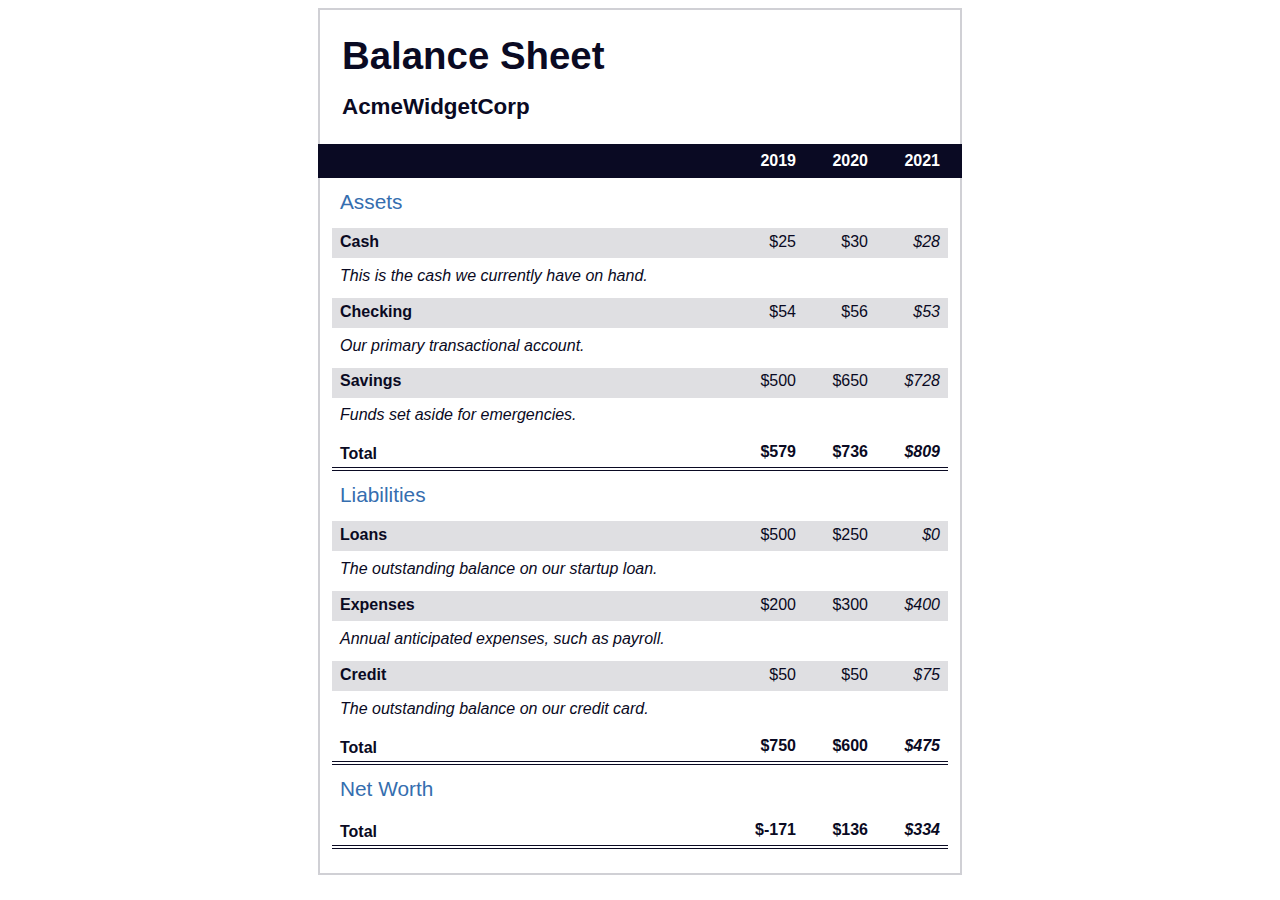
<file: Responsive_Web_Design/CSS/Balance_Sheet/index.html>
<!DOCTYPE html>
<html lang="en">
  <head>
    <meta charset="UTF-8">
    <meta name="viewport" content="width=device-width, initial-scale=1.0">
    <title>Balance Sheet</title>
    <link rel="stylesheet" href="./styles.css">
  </head>
  <body>
    <main>
      <section>
        <h1>
          <span class="flex">
            <span>AcmeWidgetCorp</span>
            <span>Balance Sheet</span>
          </span>
        </h1>
        <div id="years" aria-hidden="true">
          <span class="year">2019</span>
          <span class="year">2020</span>
          <span class="year">2021</span>
        </div>
        <div class="table-wrap">
          <table>
            <caption>Assets</caption>
            <thead>
              <tr>
                <td></td>
                <th><span class="sr-only year">2019</span></th>
                <th><span class="sr-only year">2020</span></th>
                <th class="current"><span class="sr-only year">2021</span></th>
              </tr>
            </thead>
            <tbody>
              <tr class="data">
                <th>Cash <span class="description">This is the cash we currently have on hand.</span></th>
                <td>$25</td>
                <td>$30</td>
                <td class="current">$28</td>
              </tr>
              <tr class="data">
                <th>Checking <span class="description">Our primary transactional account.</span></th>
                <td>$54</td>
                <td>$56</td>
                <td class="current">$53</td>
              </tr>
              <tr class="data">
                <th>Savings <span class="description">Funds set aside for emergencies.</span></th>
                <td>$500</td>
                <td>$650</td>
                <td class="current">$728</td>
              </tr>
              <tr class="total">
                <th>Total <span class="sr-only">Assets</span></th>
                <td>$579</td>
                <td>$736</td>
                <td class="current">$809</td>
              </tr>
            </tbody>
          </table>
          <table>
            <caption>Liabilities</caption>
            <thead>
              <tr>
              <td></td>
              <th><span class="sr-only">2019</span></th>
              <th><span class="sr-only">2020</span></th>
              <th><span class="sr-only">2021</span></th>
              </tr>
            </thead>
            <tbody>
              <tr class="data">
                <th>Loans <span class="description">The outstanding balance on our startup loan.</span></th>
                <td>$500</td>
                <td>$250</td>
                <td class="current">$0</td>
              </tr>
              <tr class="data">
                <th>Expenses <span class="description">Annual anticipated expenses, such as payroll.</span></th>
                <td>$200</td>
                <td>$300</td>
                <td class="current">$400</td>
              </tr>
              <tr class="data">
                <th>Credit <span class="description">The outstanding balance on our credit card.</span></th>
                <td>$50</td>
                <td>$50</td>
                <td class="current">$75</td>
              </tr>
              <tr class="total">
                <th>Total <span class="sr-only">Liabilities</span></th>
                <td>$750</td>
                <td>$600</td>
                <td class="current">$475</td>
              </tr>
            </tbody>
          </table>
          <table>
            <caption>Net Worth</caption>
            <thead>
              <tr>
              <td></td>
              <th><span class="sr-only">2019</span></th>
              <th><span class="sr-only">2020</span></th>
              <th><span class="sr-only">2021</span></th>
              </tr>
            </thead>
            <tbody>
              <tr class="total">
                <th>Total <span class="sr-only">Net Worth</span></th>
                <td>$-171</td>
                <td>$136</td>
                <td class="current">$334</td>
              </tr>
            </tbody>
          </table>
        </div>
      </section>
    </main>
  </body>
</html>
</file>
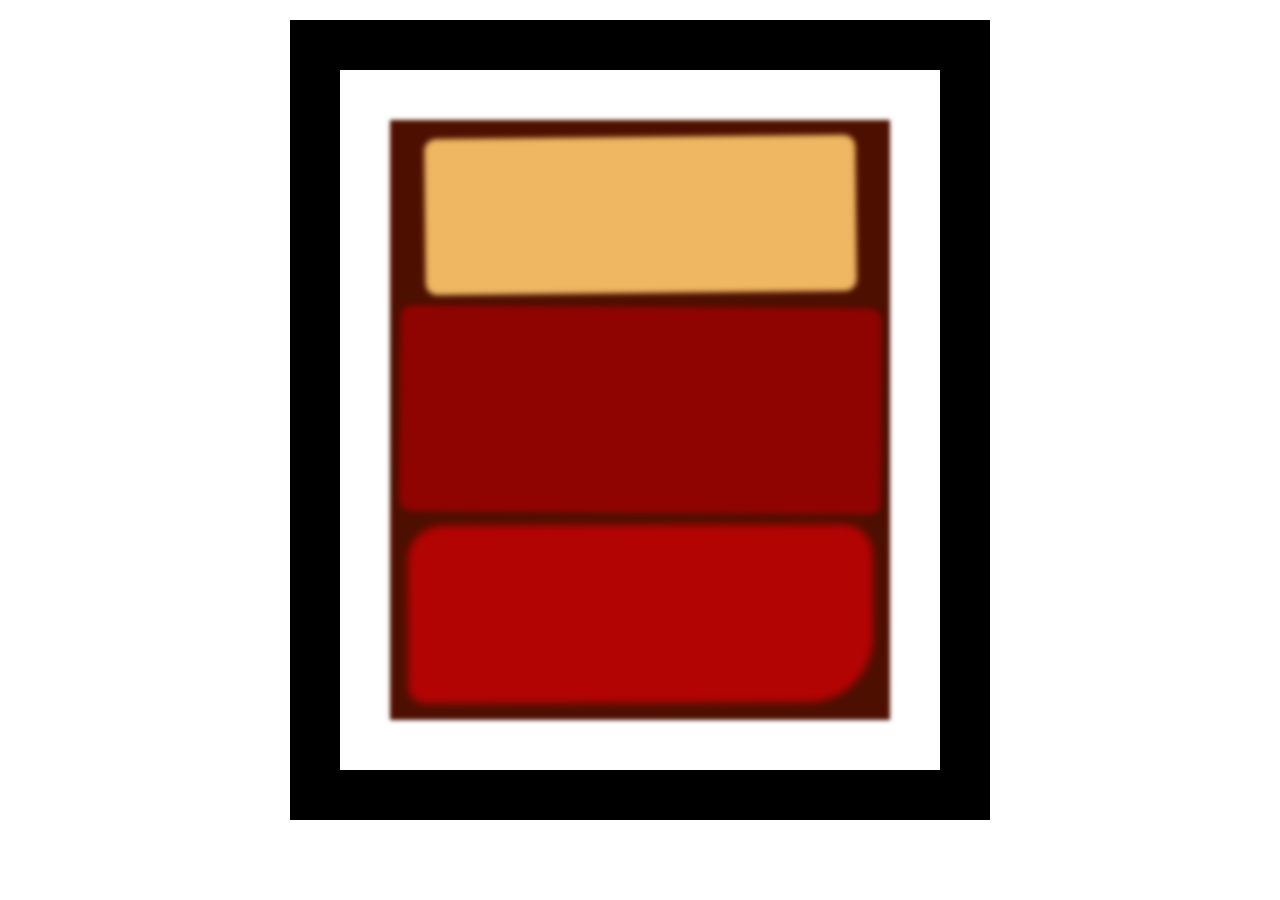
<file: Responsive_Web_Design/CSS/Box_Model/index.html>
<!DOCTYPE html>
<html lang="en">
  <head>
    <meta charset="UTF-8">
    <title>Rothko Painting</title>
    <link href="./styles.css" rel="stylesheet">
  </head>
  <body>
    <div class="frame">
      <div class="canvas">
        <div class="one"></div>
        <div class="two"></div>
        <div class="three"></div>
      </div>
    </div>
  </body>
</html>
</file>
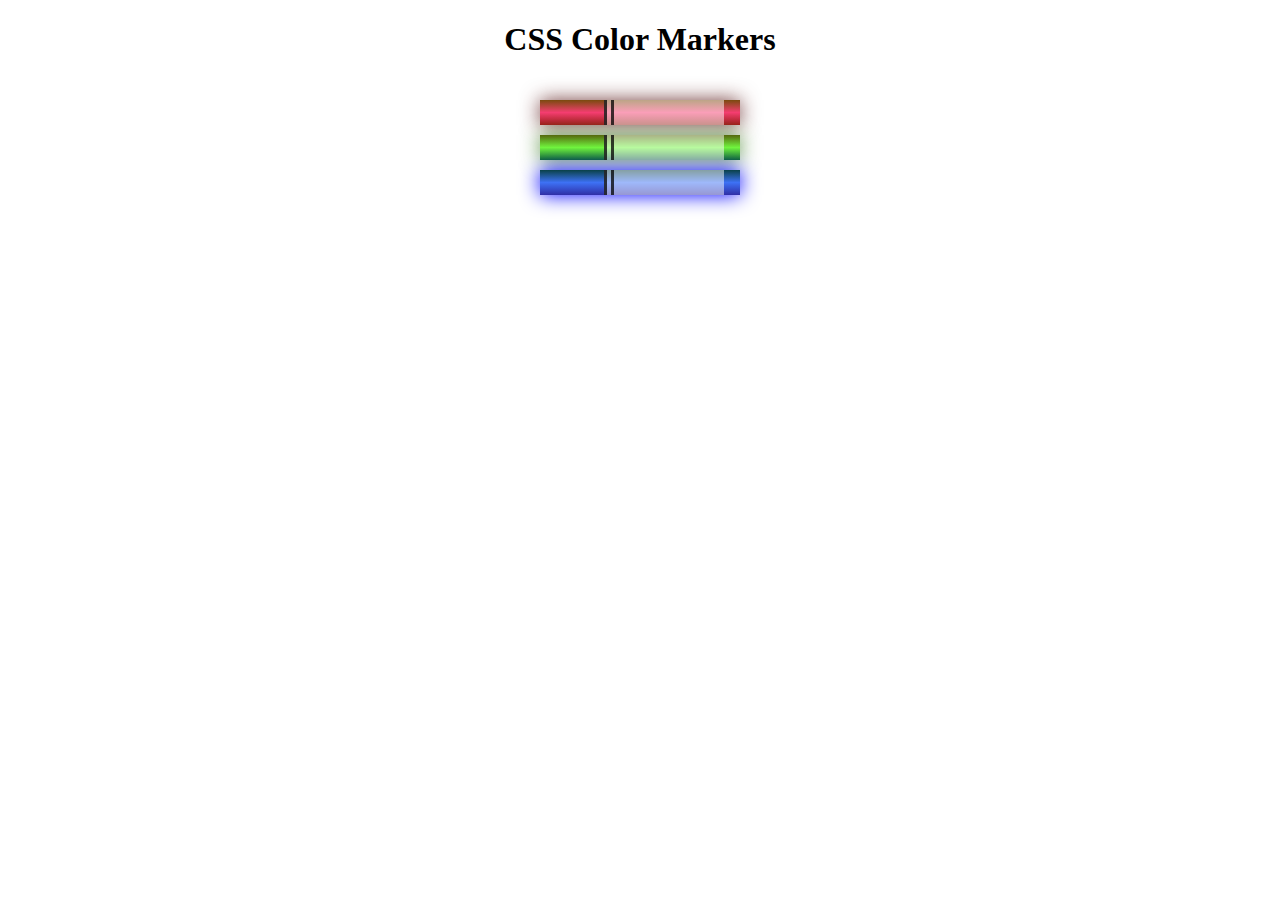
<file: Responsive_Web_Design/CSS/Color_Markers/index.html>
<!DOCTYPE html>
<html lang="en">
  <head>
    <meta charset="utf-8">
    <meta name="viewport" content="width=device-width, initial-scale=1.0">
    <title>Colored Markers</title>
    <link rel="stylesheet" href="styles.css">
  </head>
  <body>
    <h1>CSS Color Markers</h1>
    <div class="container">
      <div class="marker red">
        <div class="cap"></div>
        <div class="sleeve"></div>
      </div>
      <div class="marker green">
        <div class="cap"></div>
        <div class="sleeve"></div>
      </div>
      <div class="marker blue">
        <div class="cap"></div>
        <div class="sleeve"></div>
      </div>
    </div>
  </body>
</html>
</file>
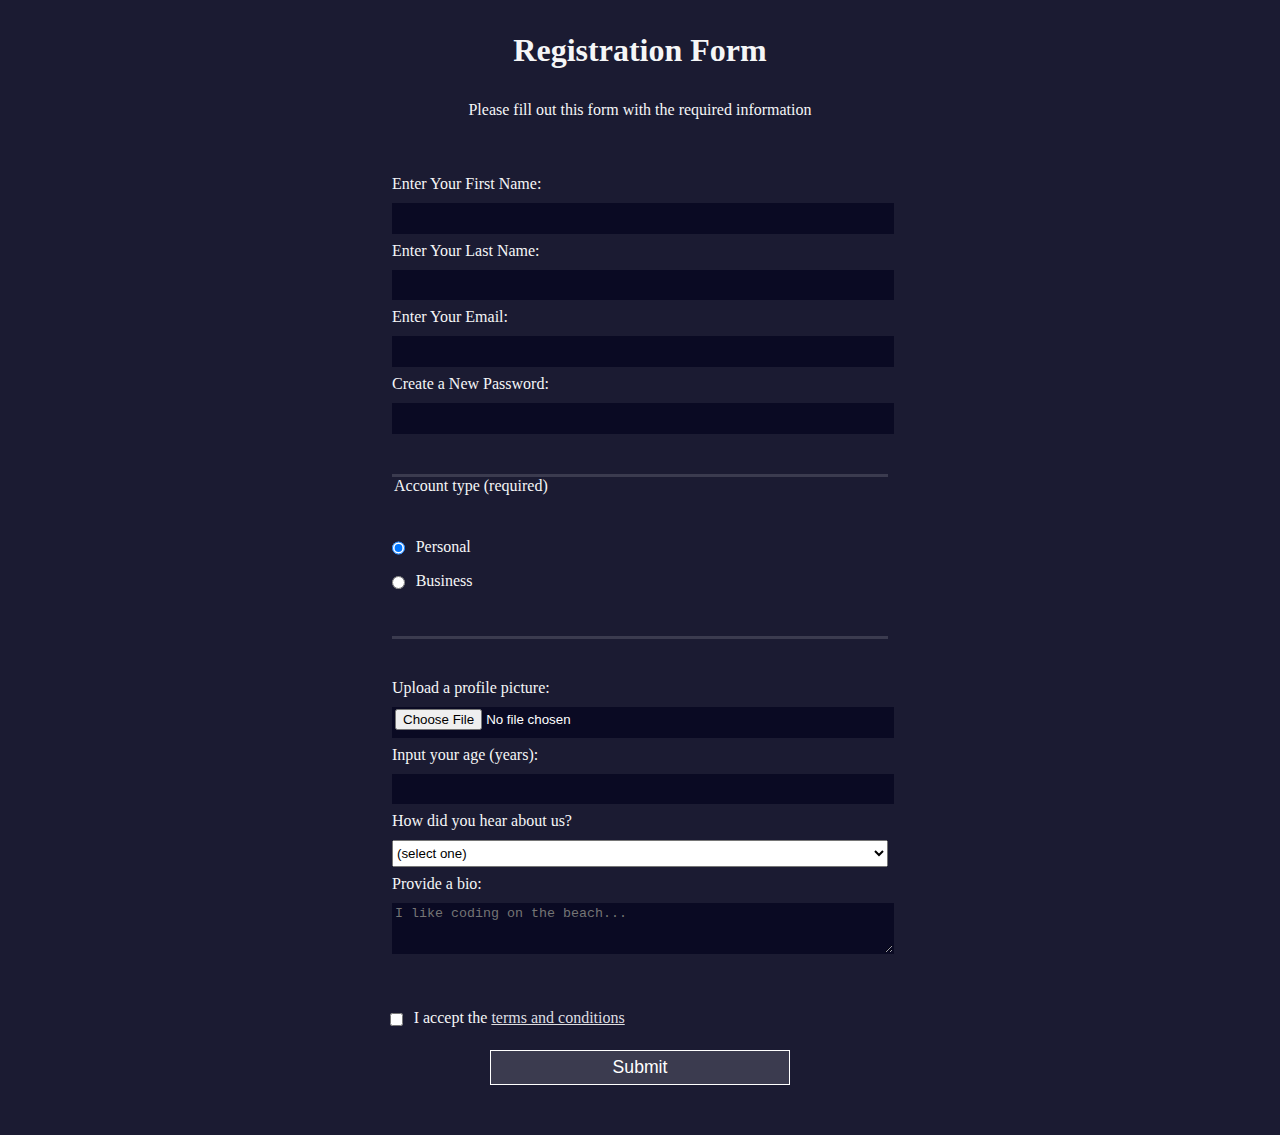
<file: Responsive_Web_Design/CSS/HTML_Form/index.html>
<!DOCTYPE html>
<html lang="en">
  <head>
    <meta charset="UTF-8">
    <title>Registration Form</title>
    <link rel="stylesheet" href="styles.css" />
  </head>
  <body>
    <h1>Registration Form</h1>
    <p>Please fill out this form with the required information</p>
    <form method="post" action='https://register-demo.freecodecamp.org'>
      <fieldset>
        <label for="first-name">Enter Your First Name: <input id="first-name" name="first-name" type="text" required /></label>
        <label for="last-name">Enter Your Last Name: <input id="last-name" name="last-name" type="text" required /></label>
        <label for="email">Enter Your Email: <input id="email" name="email" type="email" required /></label>
        <label for="new-password">Create a New Password: <input id="new-password" name="new-password" type="password" pattern="[a-z0-5]{8,}" required /></label>
      </fieldset>
      <fieldset>
        <legend>Account type (required)</legend>
        <label for="personal-account"><input id="personal-account" type="radio" name="account-type" class="inline" checked /> Personal</label>
        <label for="business-account"><input id="business-account" type="radio" name="account-type" class="inline" /> Business</label>
      </fieldset>
      <fieldset>
        <label for="profile-picture">Upload a profile picture: <input id="profile-picture" type="file" name="file" /></label>
        <label for="age">Input your age (years): <input id="age" type="number" name="age" min="13" max="120" /></label>
        <label for="referrer">How did you hear about us?
          <select id="referrer" name="referrer">
            <option value="">(select one)</option>
            <option value="1">freeCodeCamp News</option>
            <option value="2">freeCodeCamp YouTube Channel</option>
            <option value="3">freeCodeCamp Forum</option>
            <option value="4">Other</option>
          </select>
        </label>
        <label for="bio">Provide a bio:
          <textarea id="bio" name="bio" rows="3" cols="30" placeholder="I like coding on the beach..."></textarea>
        </label>
      </fieldset>
      <label for="terms-and-conditions">
        <input id="terms-and-conditions" type="checkbox" class="inline" required name="terms-and-conditions" /> I accept the <a href="https://www.freecodecamp.org/news/terms-of-service/">terms and conditions</a>
      </label>
      <input type="submit" value="Submit" />
    </form>
  </body>
</html>
</file>
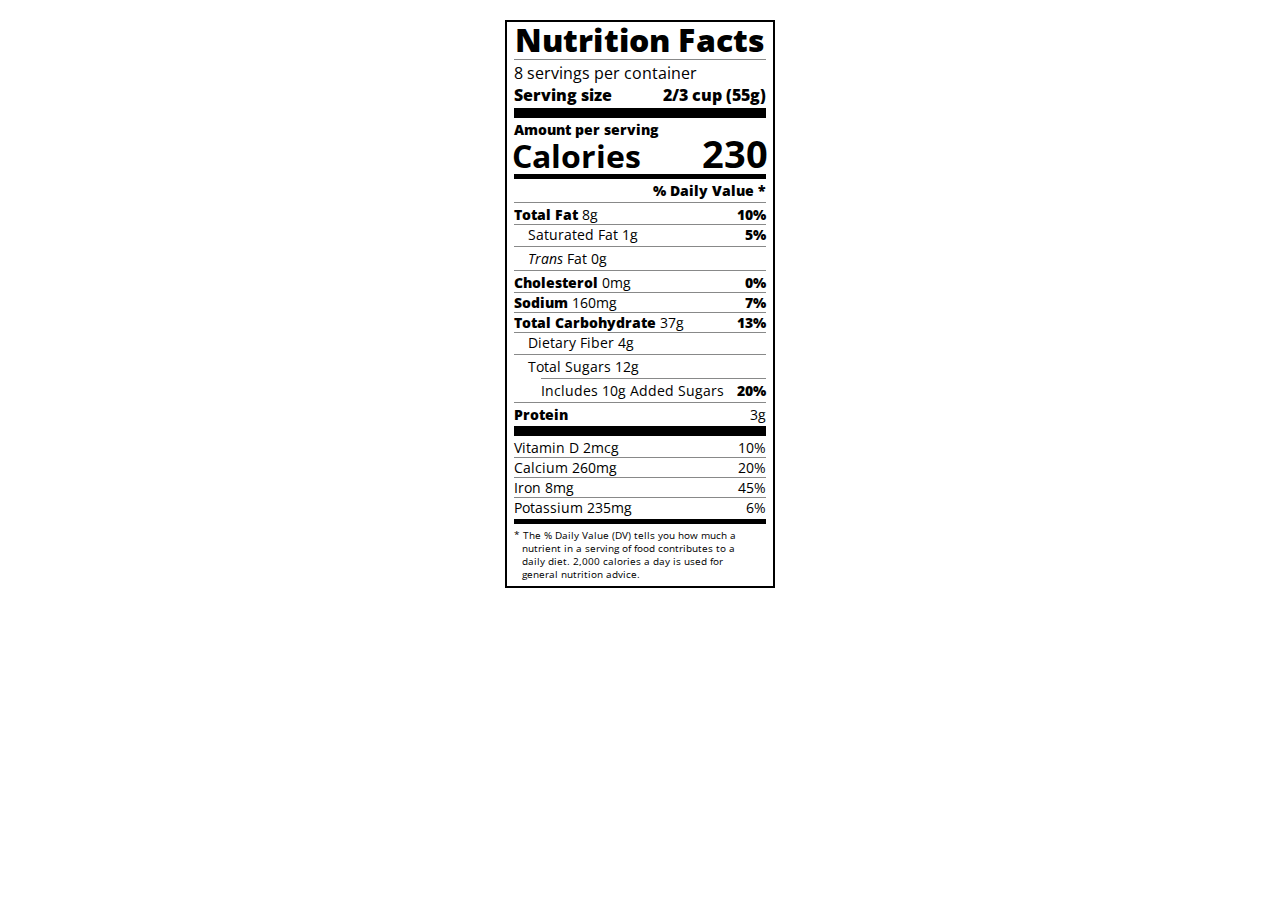
<file: Responsive_Web_Design/CSS/Nutrition_Label/index.html>
<!DOCTYPE html>
<html lang="en">

<head>
  <meta charset="UTF-8">
  <title>Nutrition Label</title>
  <link href="https://fonts.googleapis.com/css?family=Open+Sans:400,700,800" rel="stylesheet">
  <link href="./styles.css" rel="stylesheet">
</head>

<body>
  <div class="label">
    <header>
      <h1 class="bold">Nutrition Facts</h1>
      <div class="divider"></div>
      <p>8 servings per container</p>
      <p class="bold">Serving size <span>2/3 cup (55g)</span></p>
    </header>
    <div class="divider large"></div>
    <div class="calories-info">
      <div class="left-container">
        <h2 class="bold small-text">Amount per serving</h2>
        <p>Calories</p>
      </div>
      <span>230</span>
    </div>
    <div class="divider medium"></div>
    <div class="daily-value small-text">
      <p class="bold right no-divider">% Daily Value *</p>
      <div class="divider"></div>
      <p><span><span class="bold">Total Fat</span> 8g</span> <span class="bold">10%</span></p>
      <p class="indent no-divider">Saturated Fat 1g <span class="bold">5%</span></p>
      <div class="divider"></div>
      <p class="indent no-divider"><span><i>Trans</i> Fat 0g</span></p>
      <div class="divider"></div>
      <p><span><span class="bold">Cholesterol</span> 0mg</span> <span class="bold">0%</span></p>
      <p><span><span class="bold">Sodium</span> 160mg</span> <span class="bold">7%</span></p>
      <p><span><span class="bold">Total Carbohydrate</span> 37g</span> <span class="bold">13%</span></p>
      <p class="indent no-divider">Dietary Fiber 4g</p>
      <div class="divider"></div>
      <p class="indent no-divider">Total Sugars 12g</p>
      <div class="divider double-indent"></div>
      <p class="double-indent no-divider">Includes 10g Added Sugars <span class="bold">20%</span>
      <div class="divider"></div>
      <p class="no-divider"><span class="bold">Protein</span> 3g</p>
      <div class="divider large"></div>
      <p>Vitamin D 2mcg <span>10%</span></p>
      <p>Calcium 260mg <span>20%</span></p>
      <p>Iron 8mg <span>45%</span></p>
      <p class="no-divider">Potassium 235mg <span>6%</span></p>
    </div>
    <div class="divider medium"></div>
    <p class="note">* The % Daily Value (DV) tells you how much a nutrient in a serving of food contributes to a daily
      diet. 2,000 calories a day is used for general nutrition advice.</p>
  </div>
</body>
</html>
</file>
<file: Responsive_Web_Design/CSS/Balance_Sheet/styles.css>
span[class~="sr-only"] {
    border: 0 !important;
    clip: rect(1px, 1px, 1px, 1px) !important;
    clip-path: inset(50%) !important;
    height: 1px !important;
    width: 1px !important;
    position: absolute !important;
    overflow: hidden !important;
    white-space: nowrap !important;
    padding: 0 !important;
    margin: -1px !important;
  }
  
  html {
    box-sizing: border-box;
  }
  
  body {
    font-family: sans-serif;
    color: #0a0a23;
  }
  
  h1 {
    max-width: 37.25rem;
    margin: 0 auto;
    padding: 1.5rem 1.25rem;
  }
  
  h1 .flex {
    display: flex;
    flex-direction: column-reverse;
    gap: 1rem;
  }
  
  h1 .flex span:first-of-type {
    font-size: 0.7em;
  }
  
  h1 .flex span:last-of-type {
    font-size: 1.2em;
  }
  
  section {
    max-width: 40rem;
    margin: 0 auto;
    border: 2px solid #d0d0d5;
  }
  
  #years {
    display: flex;
    justify-content: flex-end;
    position: sticky;
    z-index: 999;
    top: 0;
    background: #0a0a23;
    color: #fff;
    padding: 0.5rem calc(1.25rem + 2px) 0.5rem 0;
    margin: 0 -2px;
  }
  
  #years span[class] {
    font-weight: bold;
    width: 4.5rem;
    text-align: right;
  }
  
  .table-wrap {
    padding: 0 0.75rem 1.5rem 0.75rem;
  }
  
  table {
    border-collapse: collapse;
    border: 0;
    width: 100%;
    position: relative;
    margin-top: 3rem;
  }
  
  table caption {
    color: #356eaf;
    font-size: 1.3em;
    font-weight: normal;
    position: absolute;
    top: -2.25rem;
    left: 0.5rem;
  }
  
  tbody td {
    width: 100vw;
    min-width: 4rem;
    max-width: 4rem;
  }
  
  tbody th {
    width: calc(100% - 12rem);
  }
  
  tr[class="total"] {
    border-bottom: 4px double #0a0a23;
    font-weight: bold;
  }
  
  tr[class="total"] th {
    text-align: left;
    padding: 0.5rem 0 0.25rem 0.5rem;
  }
  
  tr.total td {
    text-align: right;
    padding: 0 0.25rem;
  }
  
  tr.total td:nth-of-type(3) {
    padding-right: 0.5rem;
  }
  
  tr.total:hover {
    background-color: #99c9ff;
  }
  
  td.current {
    font-style: italic;
  }
  
  tr.data {
    background-image: linear-gradient(to bottom, #dfdfe2 1.845rem, white 1.845rem);
  }
  
  tr.data th {
    text-align: left;
    padding-top: 0.3rem;
    padding-left: 0.5rem;
  }
  
  tr.data th .description {
    display: block;
    font-weight: normal;
    font-style: italic;
    padding: 1rem 0 0.75rem;
    margin-right: -13.5rem;
  }
  
  tr.data td {
    vertical-align: top;
    padding: 0.3rem 0.25rem 0;
    text-align: right;
  }
  
  tr.data td:last-of-type {
  padding-right:0.5rem;
  }
</file>
<file: Responsive_Web_Design/CSS/Box_Model/styles.css>
.canvas {
    width: 500px;
    height: 600px;
    background-color: #4d0f00;
    overflow: hidden;
    filter: blur(2px);
  }
  
  .frame {
    border: 50px solid black;
    width: 500px;
    padding: 50px;
    margin: 20px auto;
  }
  
  .one {
    width: 425px;
    height: 150px;
    background-color: #efb762;
    margin: 20px auto;
    box-shadow: 0 0 3px 3px #efb762;
    border-radius: 9px;
    transform: rotate(-0.6deg);
  }
  
  .two {
    width: 475px;
    height: 200px;
    background-color: #8f0401;
    margin: 0 auto 20px;
    box-shadow: 0 0 3px 3px #8f0401;
    border-radius: 8px 10px;
    transform: rotate(0.4deg);
  }
  
  .one, .two {
    filter: blur(1px);
  }
  
  .three {
    width: 91%;
    height: 28%;
    background-color: #b20403;
    margin: auto;
    filter: blur(2px);
    box-shadow: 0 0 5px 5px #b20403;
    border-radius: 30px 25px 60px 12px;
  transform: rotate(-0.2deg);
  }
</file>
<file: Responsive_Web_Design/CSS/Color_Markers/styles.css>
h1 {
    text-align: center;
  }
  
  .container {
    background-color: rgb(255, 255, 255);
    padding: 10px 0;
  }
  
  .marker {
    width: 200px;
    height: 25px;
    margin: 10px auto;
  }
  
  .cap {
    width: 60px;
    height: 25px;
  }
  
  .sleeve {
    width: 110px;
    height: 25px;
    background-color: rgba(255, 255, 255, 0.5);
    border-left: 10px double rgba(0, 0, 0, 0.75);
  }
  
  .cap, .sleeve {
    display: inline-block;
  }
  
  .red {
    background: linear-gradient(rgb(122, 74, 14), rgb(245, 62, 113), rgb(162, 27, 27));
    box-shadow: 0 0 20px 0 rgba(83, 14, 14, 0.8);
  }
  
  .green {
    background: linear-gradient(#55680D, #71F53E, #116C31);
    box-shadow: 0 0 20px 0 #3B7E20CC;
  }
  
  .blue {
    background: linear-gradient(hsl(186, 76%, 16%), hsl(223, 90%, 60%), hsl(240, 56%, 42%));
    box-shadow: 0 0 20px 0 blue;
  }
</file>
<file: Responsive_Web_Design/CSS/HTML_Form/styles.css>
body {
    width: 100%;
    height: 100vh;
    margin: 0;
    background-color: #1b1b32;
    color: #f5f6f7;
    font-family: Tahoma;
    font-size: 16px;
  }
  
  h1, p {
    margin: 1em auto;
    text-align: center;
  }
  
  form {
    width: 60vw;
    max-width: 500px;
    min-width: 300px;
    margin: 0 auto;
    padding-bottom: 2em;
  }
  
  fieldset {
    border: none;
    padding: 2rem 0;
    border-bottom: 3px solid #3b3b4f;
  }
  
  fieldset:last-of-type {
    border-bottom: none;
  }
  
  label {
    display: block;
    margin: 0.5rem 0;
  }
  
  input,
  textarea,
  select {
    margin: 10px 0 0 0;
    width: 100%;
    min-height: 2em;
  }
  
  input, textarea {
    background-color: #0a0a23;
    border: 1px solid #0a0a23;
    color: #ffffff;
  }
  
  .inline {
    width: unset;
    margin: 0 0.5em 0 0;
    vertical-align: middle;
  }
  
  input[type="submit"] {
    display: block;
    width: 60%;
    margin: 1em auto;
    height: 2em;
    font-size: 1.1rem;
    background-color: #3b3b4f;
    border-color: white;
    min-width: 300px;
  }
  
  input[type="file"] {
    padding: 1px 2px;
  }
  a{
    color:#dfdfe2;
  }
</file>
<file: Responsive_Web_Design/CSS/Nutrition_Label/styles.css>
* {
    box-sizing: border-box;
  }
  
  html {
    font-size: 16px;
  }
  
  body {
    font-family: 'Open Sans', sans-serif;
  }
  
  .label {
    border: 2px solid black;
    width: 270px;
    margin: 20px auto;
    padding: 0 7px;
  }
  
  header h1 {
    text-align: center;
    margin: -4px 0;
    letter-spacing: 0.15px
  }
  
  p {
    margin: 0;
    display: flex;
    justify-content: space-between;
  }
  
  .divider {
    border-bottom: 1px solid #888989;
    margin: 2px 0;
  }
  
  .bold {
    font-weight: 800;
  }
  
  .large {
    height: 10px;
  }
  
  .large, .medium {
    background-color: black;
    border: 0;
  }
  
  .medium {
    height: 5px;
  }
  
  .small-text {
    font-size: 0.85rem;
  }
  
  
  .calories-info {
    display: flex;
    justify-content: space-between;
    align-items: flex-end;
  }
  
  .calories-info h2 {
    margin: 0;
  }
  
  .left-container p {
    margin: -5px -2px;
    font-size: 2em;
    font-weight: 700;
  }
  
  .calories-info span {
    margin: -7px -2px;
    font-size: 2.4em;
    font-weight: 700;
  }
  
  .right {
    justify-content: flex-end;
  }
  
  .indent {
    margin-left: 1em;
  }
  
  .double-indent {
    margin-left: 2em;
  }
  
  .daily-value p:not(.no-divider) {
    border-bottom: 1px solid #888989;
  }
  
  .note {
    font-size: 0.6rem;
    margin: 5px 0;
    text-indent:-8px;
    padding:0 8px;
  }
</file>
